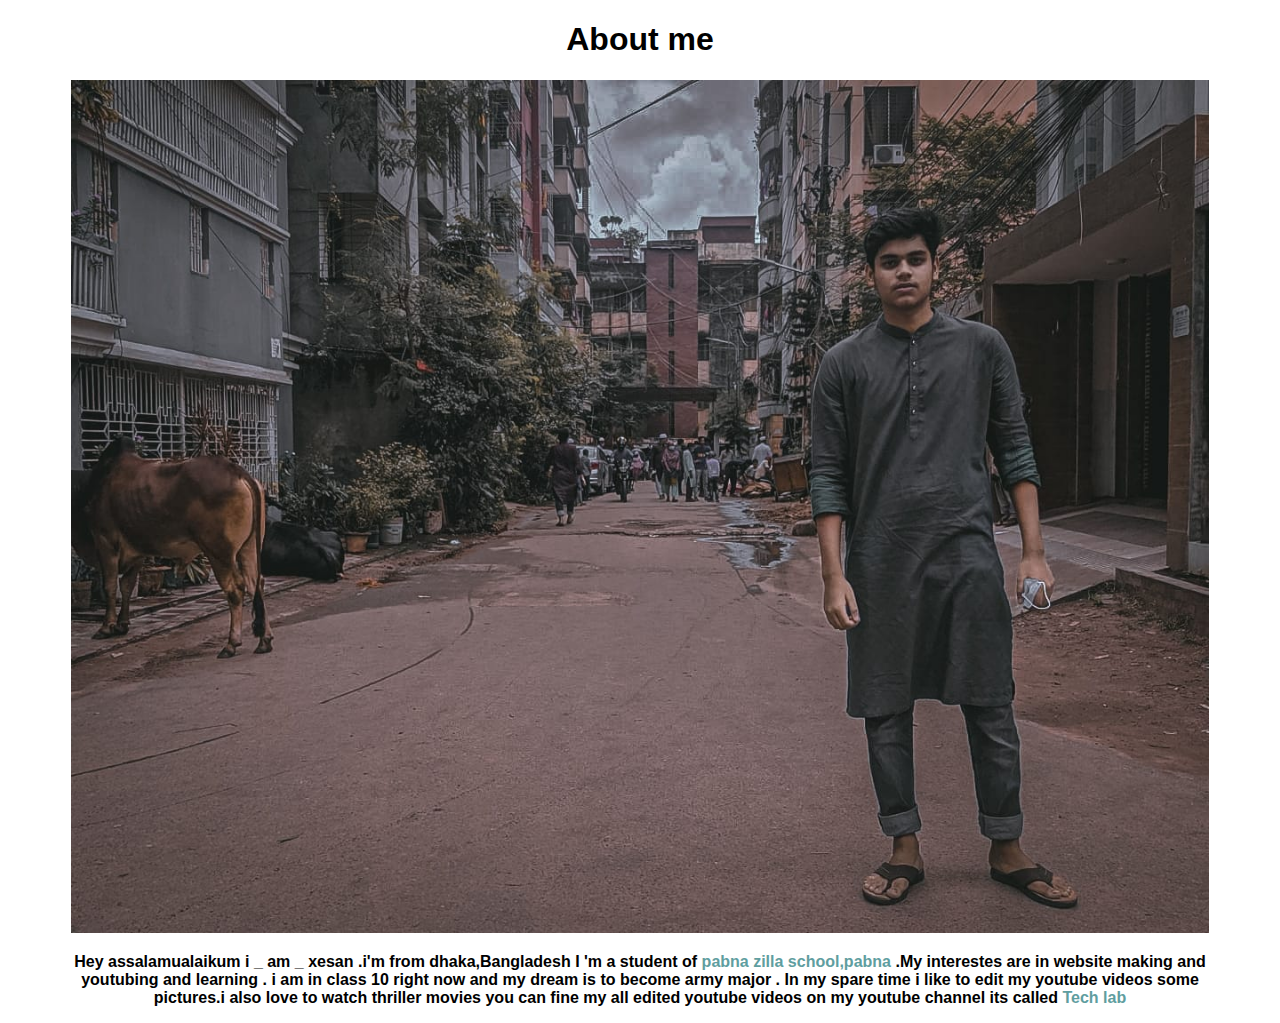
<file: about.html>
<!DOCTYPE html>
<html lang="en">

<head>
    <meta charset="UTF-8">
    <meta http-equiv="X-UA-Compatible" content="IE=edge">
    <meta name="viewport" content="width=device-width, initial-scale=1.0">
    <title>About me</title>
    <link rel="stylesheet" href="https://cdnjs.cloudflare.com/ajax/libs/animate.css/4.1.1/animate.min.css" />
    <style>
        .container {
            width: 90%;
            margin: 0 auto;
            text-align: center;
        }

        @import url('https://fonts.googleapis.com/css2?family=Lato:wght@400;700&display=swap');

        body {
            font-family: 'Lato', sans-serif;
        }

        .about-pic {
            width: 100%;
        }

        img {
            width: 100%;
        }

        p {
            font-weight: 700;
        }

        a {
            text-decoration: none;
            color: cadetblue;
        }
    </style>
</head>

<body>
    <div class="container">
        <h1 class="animate__animated  animate__rotateInUpLeft">
            About me
        </h1>
        <div class="about-pic animate__animated  animate__slideInLeft">
            <img src="about.jpg" alt="">
        </div>
        <div class="about-des animate__animated animate__slideInRight">
            <p>
                Hey assalamualaikum i _ am _ xesan .i'm from dhaka,Bangladesh

                I 'm a student of <a href="http://www.pzs.edu.bd/"> pabna zilla school,pabna</a> .My interestes are in
                website
                making and youtubing and learning . i
                am in class 10 right now and my dream is to become army major .

                In my spare time i like to edit my youtube videos some pictures.i also love to watch thriller movies you
                can
                fine my all edited youtube videos on my youtube channel its called <a
                    href="https://youtube.com/channel/UCfG2JPh5uQGJpyR83bKd4Qg">Tech lab </a>

            </p>
        </div>

    </div>
</body>

</html>
</file>
